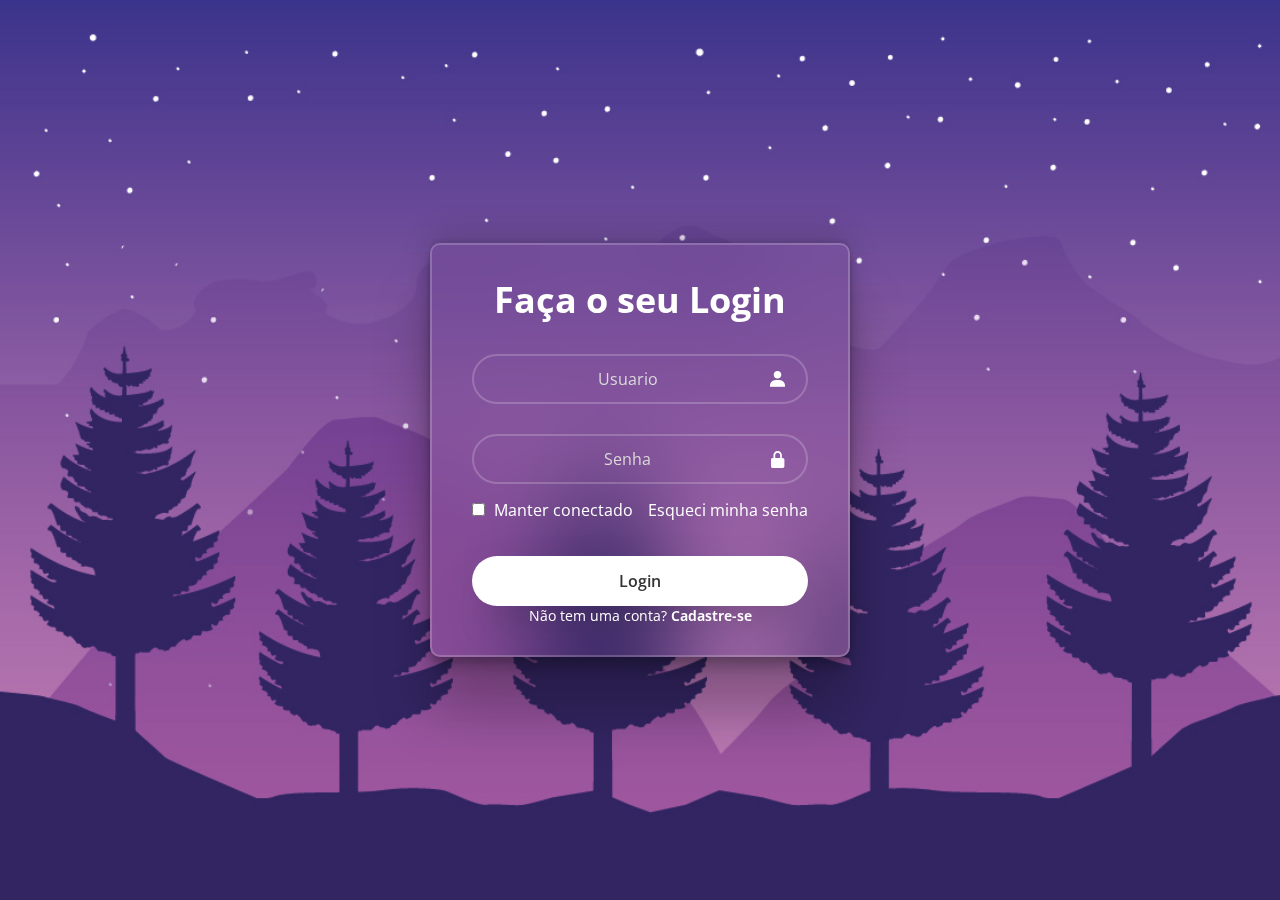
<file: index.html>
<!DOCTYPE html>
<html lang="pt-br">
<head>
    <meta charset="UTF-8">
    <meta name="viewport" content="width=device-width, initial-scale=1.0">
    <link href='https://unpkg.com/boxicons@2.1.4/css/boxicons.min.css' rel='stylesheet'>
    <link rel="stylesheet" href="styles.css">
    
    <title>Tela de Login</title>
</head>
<body>
    <main class="container">
         <form> 
            <h1>Faça o seu Login</h1>
            <div class="input-box"> <!--Campo Usuario-->
                <input placeholder="Usuario" type="email" required> 
                <i class="bx bxs-user"></i> <!--Icone Usuario-->
            </div>
            <div class="input-box"> <!--Campo Senha-->
                <input placeholder="Senha" type="password" required>
                <i class="bx bxs-lock-alt"></i> <!--Icone Cadeado-->
            </div>

            <div class="remember-forgot"> <!--Classe manter conectado e redefinição de senha-->
                <label>
                    <input type="checkbox">
                    Manter conectado
                </label>
                <a href="#:">Esqueci minha senha</a> <!--Link recuperar senha-->
            </div>
            <button type="submit" class="login">Login</button> <!--Botão login--> 
            <div class="register-link"> <!--Link para se registrar-->
                <p>Não tem uma conta? <a href="cadastro.html">Cadastre-se</a></p>
            </div>        
         </form> 

    </main>


</body>
</html>
</file>
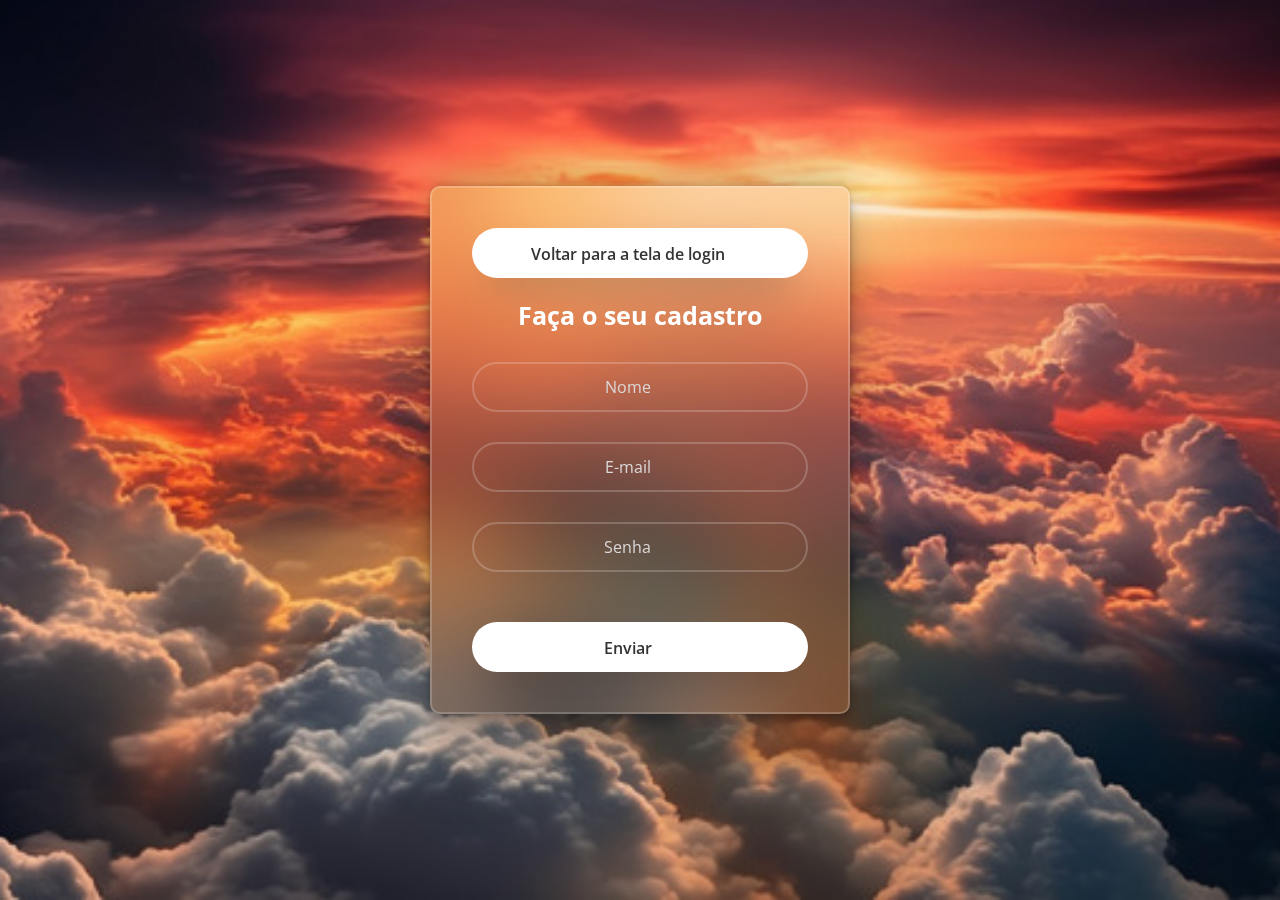
<file: cadastro.html>
<!DOCTYPE html>
<html lang="pt-br">
<head>
    <meta charset="UTF-8">
    <meta name="viewport" content="width=], initial-scale=1.0">
    <link href='https://unpkg.com/boxicons@2.1.4/css/boxicons.min.css' rel='stylesheet'>
    <link rel="stylesheet" href="styles.css">
    <title>Formulario de Cadastro - Tela Login</title>
</head>

<body class="body-cad"><!--  -->
    <main class= "container-cad">
        <button class="btn-voltar">
        <a href="index.html">Voltar para a tela de login</a>
        </button>
        <form>
        <h1>Faça o seu cadastro</h1>
        <div class="input-box-cad">
            <input placeholder="Nome" type="text" required>
        </div>
        <div class="input-box-cad">
            <input placeholder="E-mail" type="email" required>
        </div>
        <div class="input-box-cad">
            <input placeholder="Senha" type="password" required>
        </div>
        <div class="input-box-cad">
            <button type="submit" class="enviar-cad">Enviar</button>
        </div>
    </form>
    </main>
    
</body>
</html>
</file>
<file: styles.css>
@import url('https://fonts.googleapis.com/css2?family=Open+Sans:ital,wght@0,300..800;1,300..800&display=swap');


* {
    padding: 0;
    box-sizing: border-box;
    font-family: "Open Sans", sans-serif;
    margin: 0;
}

body{
    justify-content: center;
    display: flex;
    min-height: 100vh;
    background: url(img/img.jpg);
    background-size: cover;
    background-position: center;
    align-items: center;
}

.btn-voltar {
    width: 100%;
    height: 50px;
    background-color: #fff;
    border: none;
    border-radius: 40px;
    cursor: pointer;
    font-size: 16px;
    color: #333;
    font-weight: 600;
    box-shadow: rgba(50, 50, 93, 0.25) 0px 30px 60px -12px, rgba(0, 0, 0, 0.3) 0px 18px 36px -18px;
    margin-top: 20px;
    margin: 10px 0 20px;
    padding: 15px 44px 15px 20px;
    text-align: center;
}

.btn-voltar:hover {
    background-color: transparent;
    transition: 0.5s;
}


.btn-voltar a {
    text-decoration: none;
    color: #333;
    justify-content: center;
}

.body-cad{
    justify-content: center;
    display: flex;
    min-height: 100vh;
    background: url(img/nuvens-por-sol.jpg);
    background-size: cover;
    background-position: center;
    align-items: center;
}

.container {
    width: 420px;
    background-color: transparent;
    border: 2px solid rgba(255, 255, 255, .2);
    border-radius: 10px;
    padding: 30px 40px;
    color: #fff;
    box-shadow: rgba(0, 0, 0, 0.25) 0px 54px 55px, rgba(0, 0, 0, 0.12) 0px -12px 30px, rgba(0, 0, 0, 0.12) 0px 4px 6px, rgba(0, 0, 0, 0.17) 0px 12px 13px, rgba(0, 0, 0, 0.09) 0px -3px 5px;
    backdrop-filter: blur(50px);
}

.container-cad { 
    width: 420px;
    background-color: transparent;
    border: 2px solid rgba(255, 255, 255, .2);
    border-radius: 10px;
    padding: 30px 40px;
    color: #fff;
    box-shadow: rgba(0, 0, 0, 0.25) 0px 54px 55px, rgba(0, 0, 0, 0.12) 0px -12px 30px, rgba(0, 0, 0, 0.12) 0px 4px 6px, rgba(0, 0, 0, 0.17) 0px 12px 13px, rgba(0, 0, 0, 0.09) 0px -3px 5px;
    backdrop-filter: blur(50px);
}
.container h1 {
  font-size: 36px;
  text-align: center;
}

.container-cad h1 {
  font-size: 25px;
  text-align: center;
}


.input-box, .input-box-cad{
    position: relative;
    width: 100%;
    height: 50px;
    margin: 30px 0;
}

.input-box-cad input { /*Input box cadastro*/
    width: 100%;
    height: 100%;
    background-color: transparent;
    border: 2px solid rgba(255, 255, 255,.2);
    border-radius: 40px;
    outline: none;
    font-size: 16px;
    color: #fff;
    padding: 20px 45px 20px 20px;
}
.input-box input { /*Input box login*/
    width: 100%;
    height: 100%;
    background-color: transparent;
    border: 2px solid rgba(255, 255, 255,.2);
    border-radius: 40px;
    outline: none;
    font-size: 16px;
    color: #fff;
    padding: 20px 45px 20px 20px;
}

.input-box-cad input::placeholder{
   text-align: center;
   color: #dad8d8;    
}

.input-box input::placeholder{
   text-align: center;
   color: #dad8d8;    
}

.input-box i {
    position: absolute;
    right: 20px;
    font-size: 20px;
    top: 50%;
    transform: translateY(-50%);
}

.remember-forgot{
    display: flex;
    justify-content: space-between;
    margin: -15px 0 15px;
}

.remember-forgot label input{
    accent-color: #fff;
    margin-right: 5px;
}

.remember-forgot a {
    text-decoration: none;
    color: #fff;
}

.remember-forgot a:hover {
    text-decoration: underline;
}

.login { /*Botão fazer login*/
    width: 100%;
    height: 50px;
    background-color: #fff;
    border: none;
    border-radius: 40px;
    cursor: pointer;
    font-size: 16px;
    color: #333;
    font-weight: 600;
    box-shadow: rgba(50, 50, 93, 0.25) 0px 30px 60px -12px, rgba(0, 0, 0, 0.3) 0px 18px 36px -18px;
    margin-top: 20px;
}

.enviar-cad { /*Botão enviar cadastro*/
    width: 100%;
    height: 50px;
    background-color: #fff;
    border: none;
    border-radius: 40px;
    cursor: pointer;
    font-size: 16px;
    color: #333;
    font-weight: 600;
    box-shadow: rgba(50, 50, 93, 0.25) 0px 30px 60px -12px, rgba(0, 0, 0, 0.3) 0px 18px 36px -18px;
    margin-top: 20px;
    padding: 15px 44px 15px 20px;
}

.login:hover { /*Hover Botão login*/
    background-color: transparent;
    border: 2px solid rgba(255, 255, 255,.2);
    color: #fff;
    transition: 0.5s;
}

.enviar-cad:hover { /* Hover Botão Enviar Cadastro*/
    background-color: transparent;
    border: 2px solid rgba(255, 255, 255,.2);
    color: #fff;
    transition: 0.5s;
}

.register-link {
    font-size: 14px;
    text-align: center;
    margin: 20px 0 15 px;
}

.register-link a {
    text-decoration: none;
    color: #fff;
    font-weight: 650;
}

.register-link a:hover{
    text-decoration: underline;
    cursor: pointer;
}
</file>
